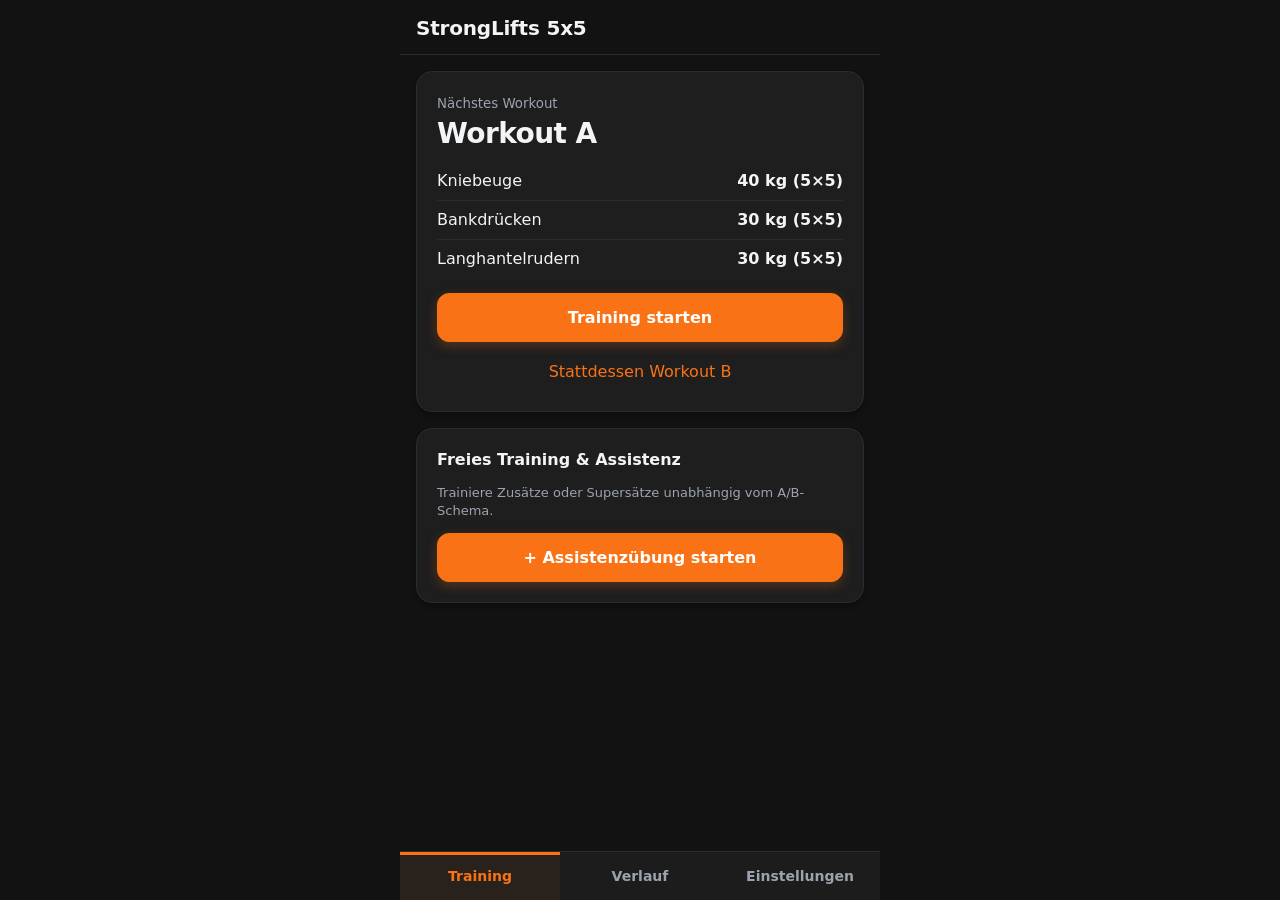
<file: index.html>
<!doctype html>
<html lang="de">
<head>
<meta charset="utf-8">
<meta name="viewport" content="width=device-width, initial-scale=1, viewport-fit=cover">
<meta name="theme-color" content="#1c1f21">
<link rel="manifest" href="manifest.webmanifest">
<link rel="icon" href="icons/icon-192.png">
<title>StrongLifts 5x5</title>
<link rel="stylesheet" href="style.css">
</head>
<body>
<header><h1>StrongLifts 5x5</h1></header>
<main id="view"></main>
<div id="timer" hidden><span id="tt"></span><button data-a="stoprest">Stop</button></div>
<nav id="tabs">
  <button data-tab="train">Training</button>
  <button data-tab="hist">Verlauf</button>
  <button data-tab="setup">Einstellungen</button>
</nav>
<script src="app.js"></script>
</body>
</html>
</file>
<file: style.css>
:root {
  --iron: #121212; 
  --steel: #1e1e1e; 
  --line: #2c2c2c;
  --chalk: #f3f4f6; 
  --mute: #9ca3af;
  --orange: #f97316; /* Modernes Fitness-Orange */
  --orange-hover: #ea580c;
  --red: #ef4444;
  --green: #22c55e;
  color-scheme: dark;
}

* { box-sizing: border-box; -webkit-tap-highlight-color: transparent; }

html, body { 
  margin: 0; 
  background: var(--iron); 
  color: var(--chalk);
  font: 16px/1.4 system-ui, -apple-system, "Segoe UI", Roboto, sans-serif; 
}

body { 
  max-width: 480px; 
  margin: 0 auto; 
  min-height: 100dvh;
  padding-bottom: calc(76px + env(safe-area-inset-bottom)); 
  user-select: none; 
  -webkit-user-select: none; 
}

input { user-select: auto; -webkit-user-select: auto; }

header { 
  position: sticky; 
  top: 0; 
  z-index: 5; 
  background: var(--iron);
  padding: calc(14px + env(safe-area-inset-top)) 16px 12px; 
  border-bottom: 1px solid var(--line); 
}

h1 { margin: 0; font-size: 20px; font-weight: 800; letter-spacing: -.01em; }
h2 { margin: 0 0 8px; font-size: 28px; font-weight: 800; letter-spacing: -.02em; }
h3 { margin: 0 0 10px; font-size: 16px; }

main { padding: 16px; }

small, .mute { color: var(--mute); }

.card { 
  background: var(--steel); 
  border: 1px solid var(--line); 
  border-radius: 16px; 
  padding: 20px; 
  margin-bottom: 16px;
  box-shadow: 0 4px 6px -1px rgba(0, 0, 0, 0.2), 0 2px 4px -1px rgba(0, 0, 0, 0.1);
}

.row, .line { display: flex; justify-content: space-between; align-items: center; gap: 12px; }
.line { padding: 10px 0; border-top: 1px solid var(--line); }
.line:first-of-type { border-top: 0; }
.card > .row { margin-bottom: 12px; }

ul { list-style: none; margin: 0 0 14px; padding: 0; }
li { display: flex; justify-content: space-between; padding: 8px 0; border-top: 1px solid var(--line); }
li:first-child { border-top: 0; }
b { font-variant-numeric: tabular-nums; }

/* Satz-Buttons (Runde Buttons im Raster) */
.sets { 
  display: grid; 
  grid-template-columns: repeat(5, 1fr); 
  gap: 10px; 
  margin-top: 14px;
}

.set { 
  aspect-ratio: 1; 
  width: 100%;
  border-radius: 14px; 
  border: 2px solid var(--line); 
  background: #252525;
  color: var(--chalk); 
  font: 700 1.2rem system-ui; 
  font-variant-numeric: tabular-nums;
  cursor: pointer;
  transition: transform 0.1s ease, background-color 0.2s ease;
}

.set:active { transform: scale(0.92); }

/* Gewicht-Steuerung (+ / -) */
.w { 
  display: flex; 
  align-items: center; 
  gap: 8px; 
  background: #252525;
  padding: 6px 12px;
  border-radius: 12px;
  border: 1px solid var(--line);
}

.w button { 
  width: 36px; 
  height: 36px; 
  border-radius: 8px; 
  border: none;
  background: transparent; 
  color: var(--orange); 
  font-size: 20px; 
  font-weight: bold;
  cursor: pointer;
}

.w output { 
  min-width: 65px; 
  text-align: center; 
  font-weight: 700; 
  font-variant-numeric: tabular-nums; 
}

/* Buttons & Aktionen */
.btn, .primary, .link { 
  display: block; 
  width: 100%; 
  text-align: center; 
  border-radius: 12px;
  font: 700 16px system-ui; 
  padding: 14px; 
  margin-top: 10px; 
  border: 1px solid var(--line);
  background: #252525; 
  color: var(--chalk); 
  cursor: pointer;
  transition: background 0.2s;
}

.primary { 
  background: var(--orange); 
  color: #fff; 
  border-color: var(--orange); 
  margin-top: 0; 
  box-shadow: 0 4px 12px rgba(249, 115, 22, 0.25);
}

.primary:hover { background: var(--orange-hover); }

.link { border: 0; background: none; color: var(--orange); font-weight: 500; padding: 10px; }
.danger { color: var(--red) !important; }

input[type=number] { 
  width: 84px; 
  padding: 8px; 
  border-radius: 8px; 
  border: 1px solid var(--line);
  background: #252525; 
  color: var(--chalk); 
  font-size: 16px; 
  text-align: right; 
}

input[type=checkbox] { 
  width: 22px; 
  height: 22px; 
  accent-color: var(--orange); 
}

.empty { color: var(--mute); text-align: center; padding: 40px 0; }

/* Pausentimer Banner */
#timer { 
  position: fixed; 
  left: 50%; 
  transform: translateX(-50%); 
  width: min(448px, calc(100% - 32px));
  bottom: calc(72px + env(safe-area-inset-bottom)); 
  z-index: 9; 
  display: flex; 
  justify-content: space-between;
  align-items: center; 
  background: var(--orange); 
  color: #fff; 
  border-radius: 14px; 
  padding: 12px 16px; 
  font-weight: 800; 
  font-size: 18px; 
  box-shadow: 0 4px 16px rgba(249, 115, 22, 0.3);
}

#timer[hidden] { display: none; }

#timer button { 
  background: rgba(0, 0, 0, 0.2); 
  color: #fff; 
  border: 0; 
  border-radius: 8px; 
  padding: 6px 12px; 
  font-weight: 700; 
  cursor: pointer;
}

/* Tab-Leiste unten */
#tabs { 
  position: fixed; 
  bottom: 0; 
  left: 50%; 
  transform: translateX(-50%); 
  width: 100%; 
  max-width: 480px;
  display: flex; 
  background: rgba(30, 30, 30, 0.95); 
  backdrop-filter: blur(10px);
  border-top: 1px solid var(--line);
  padding-bottom: env(safe-area-inset-bottom); 
  z-index: 10; 
}

#tabs button { 
  flex: 1; 
  padding: 16px 0; 
  background: none; 
  border: 0; 
  color: var(--mute); 
  font: 700 14px system-ui; 
  cursor: pointer;
  transition: color 0.2s;
}

#tabs button.on { 
  color: var(--orange); 
  box-shadow: inset 0 3px 0 var(--orange); 
  background: rgba(249, 115, 22, 0.05);
}

button:focus-visible, input:focus-visible { 
  outline: 2px solid var(--orange); 
  outline-offset: 2px; 
}
</file>
